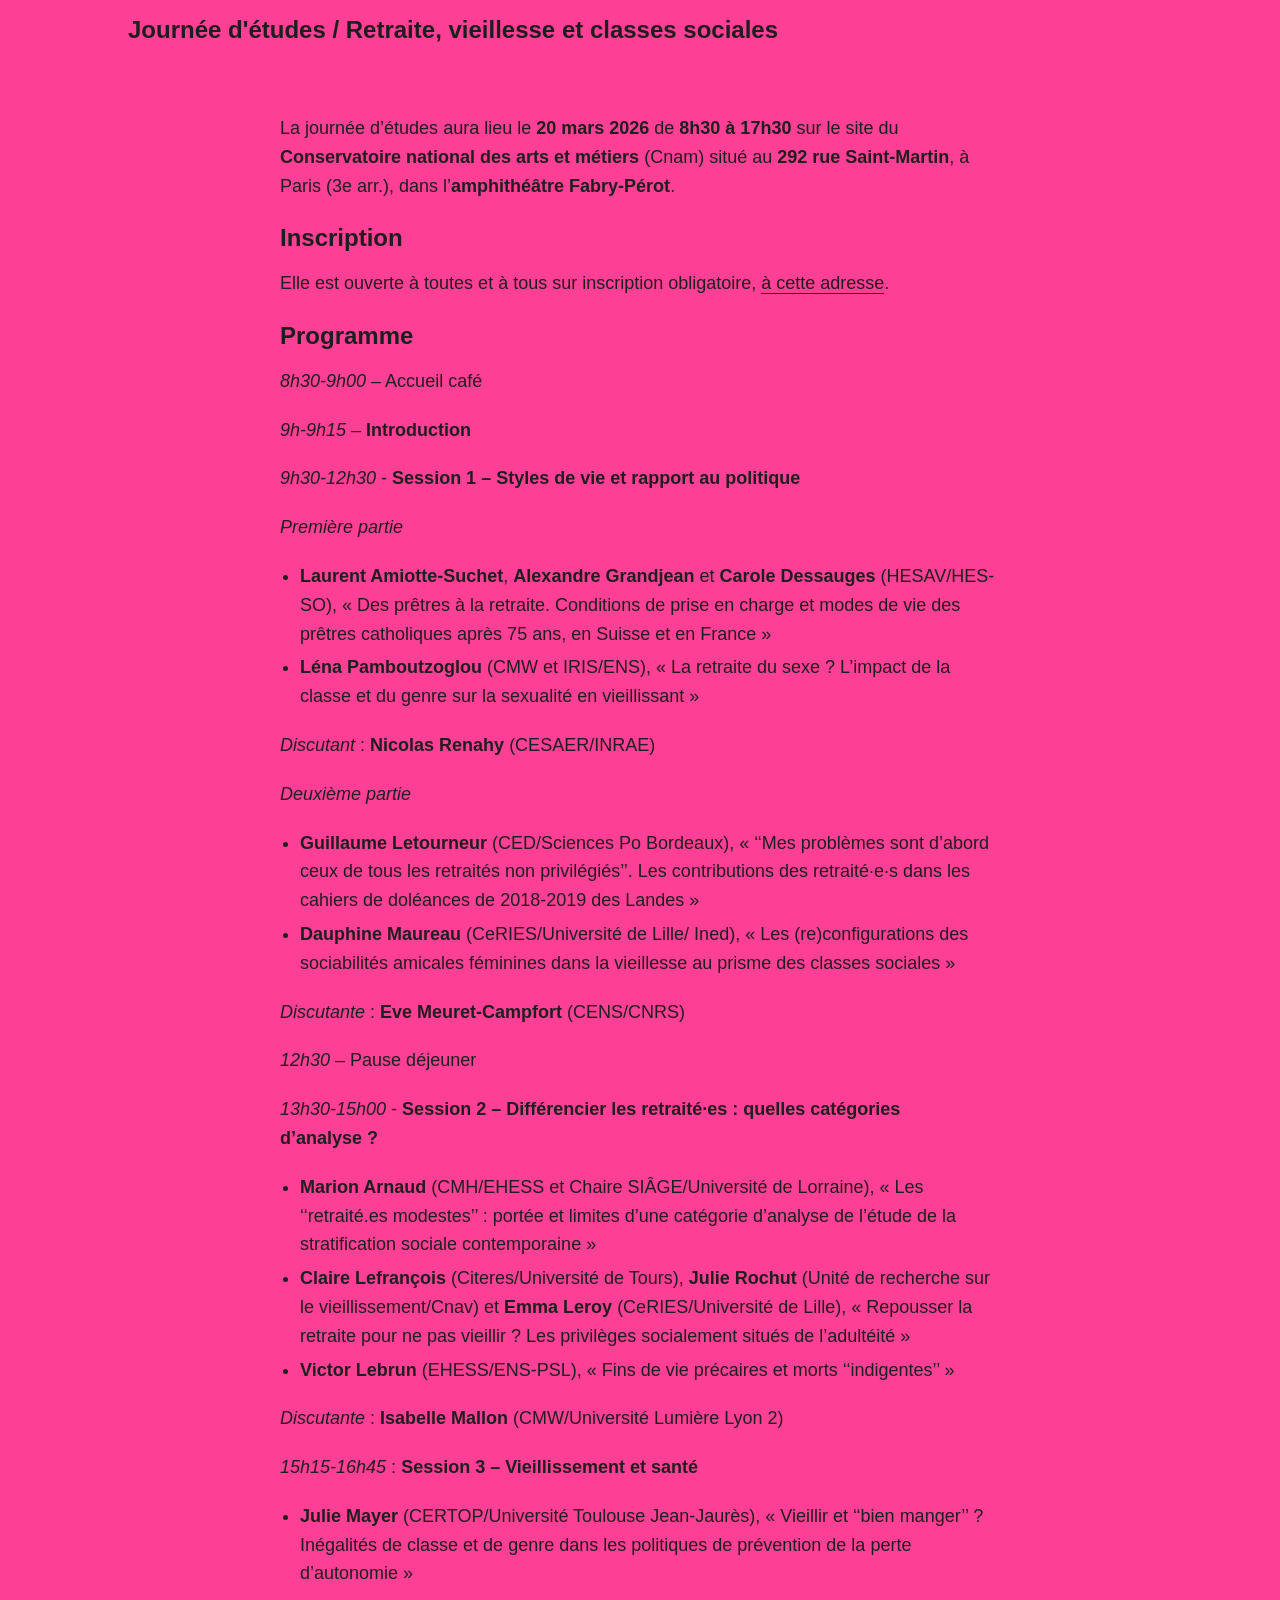
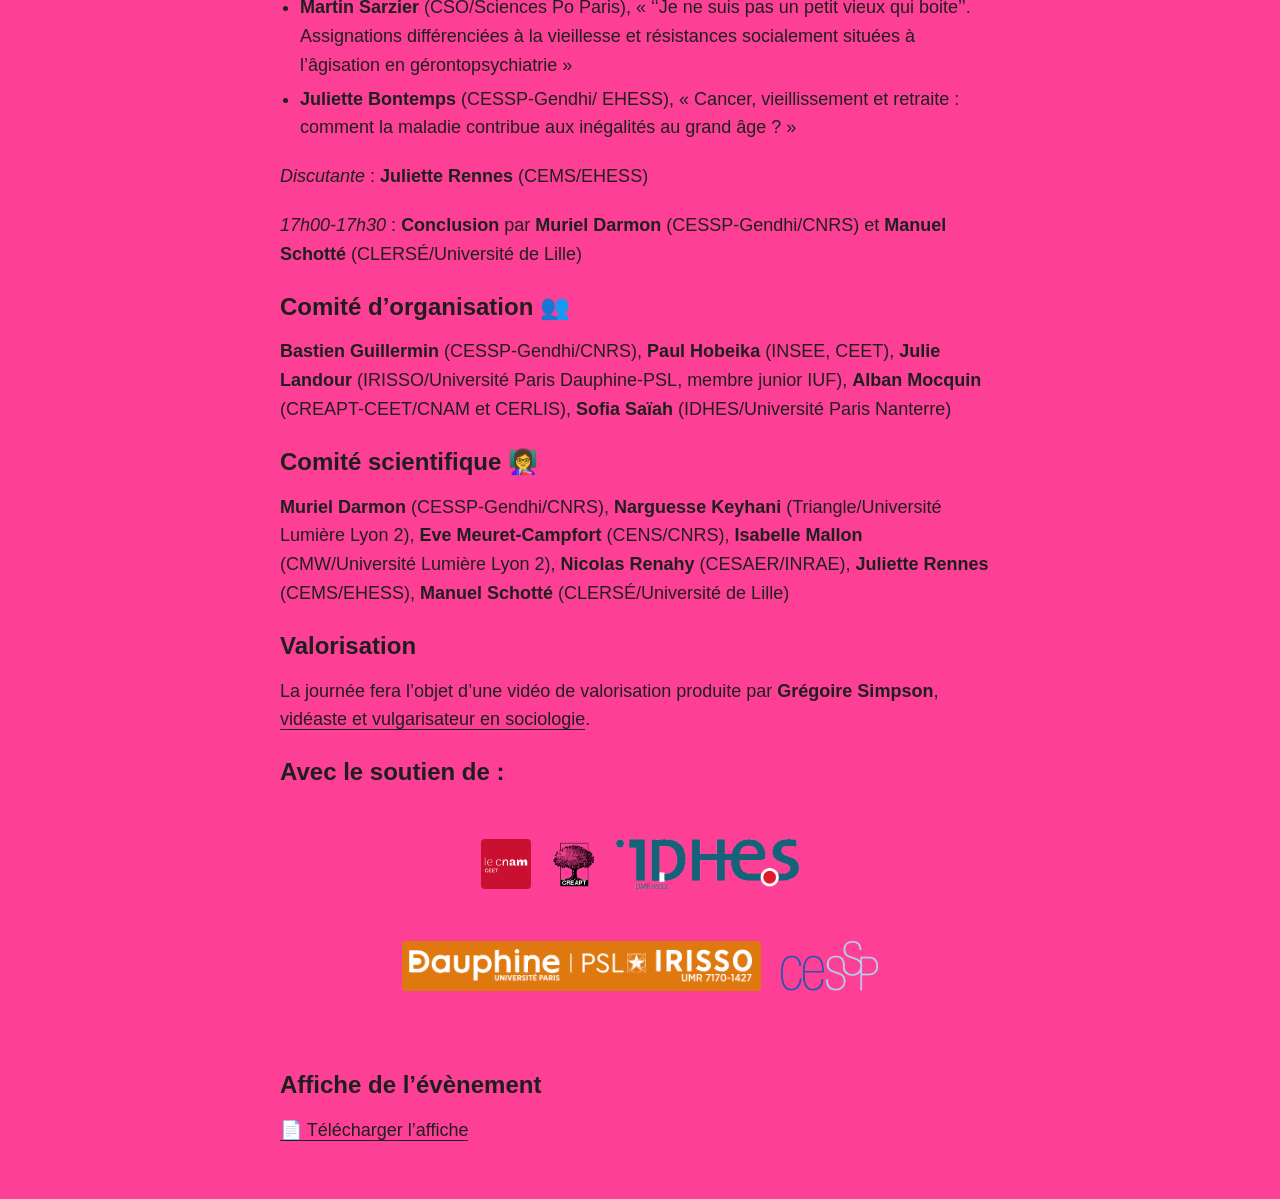
<file: page/1/index.html>
<!doctype html><html lang=fr><head><title>https://retraitesclassessociales.github.io/JE/</title><link rel=canonical href=https://retraitesclassessociales.github.io/JE/><meta charset=utf-8><meta http-equiv=refresh content="0; url=https://retraitesclassessociales.github.io/JE/"></head></html>
</file>
